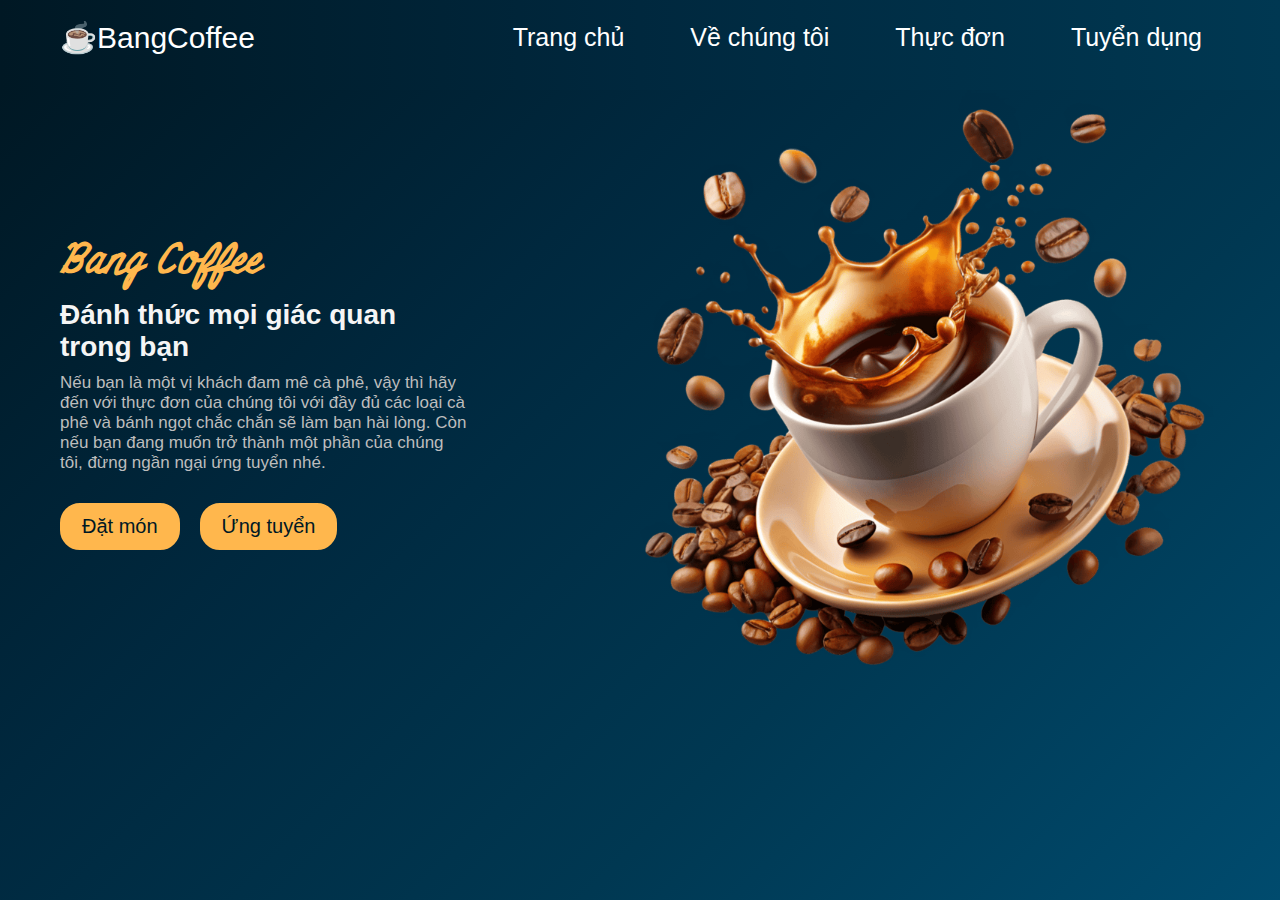
<file: index.html>
<!DOCTYPE html>
<html lang="en">
  <head>
    <meta charset="UTF-8" />
    <meta name="viewport" content="width=device-width, initial-scale=1.0" />
    <title>BangCoffee</title>
    <link rel="stylesheet" href="./assets/css/style.css" />
    <script>
      window.location.href = "./pages/homePage.html";
    </script>
  </head>
  <body>
    <script src="./assets/js/index.js"></script>
  </body>
</html>
</file>
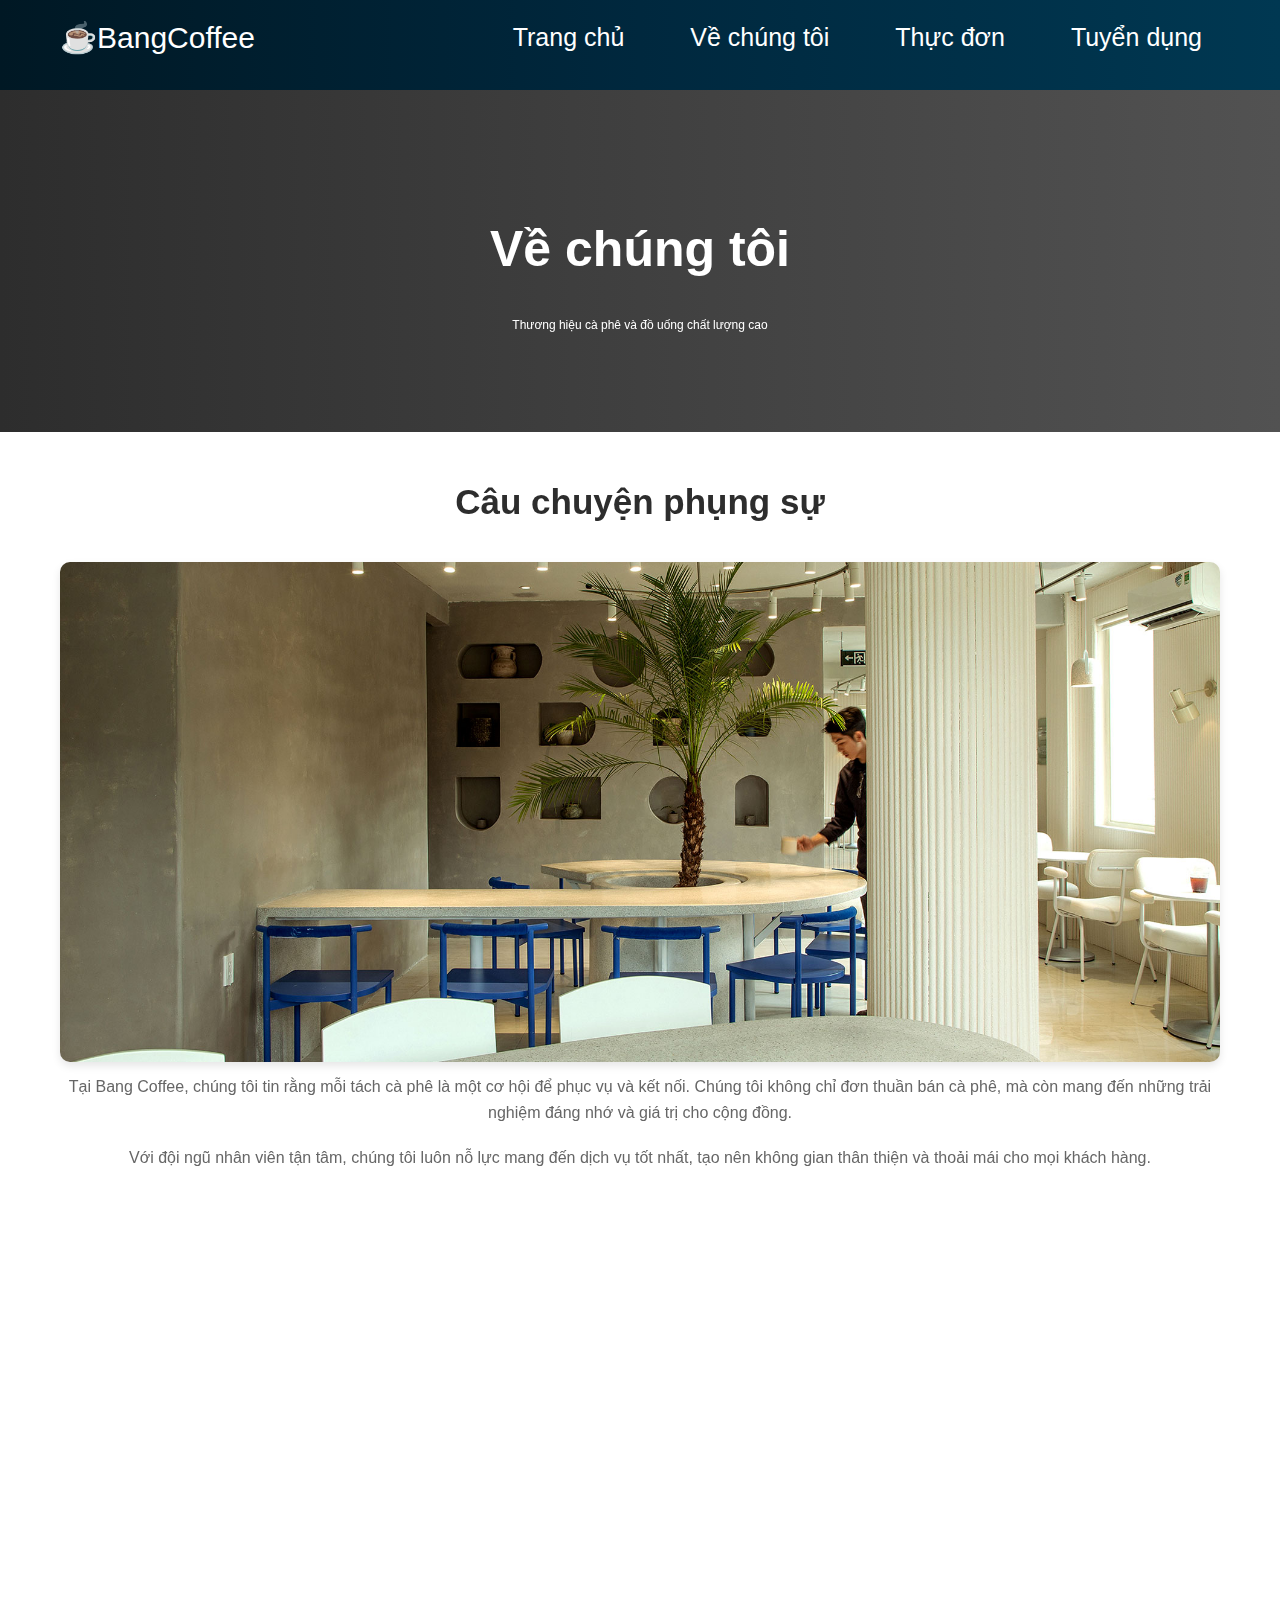
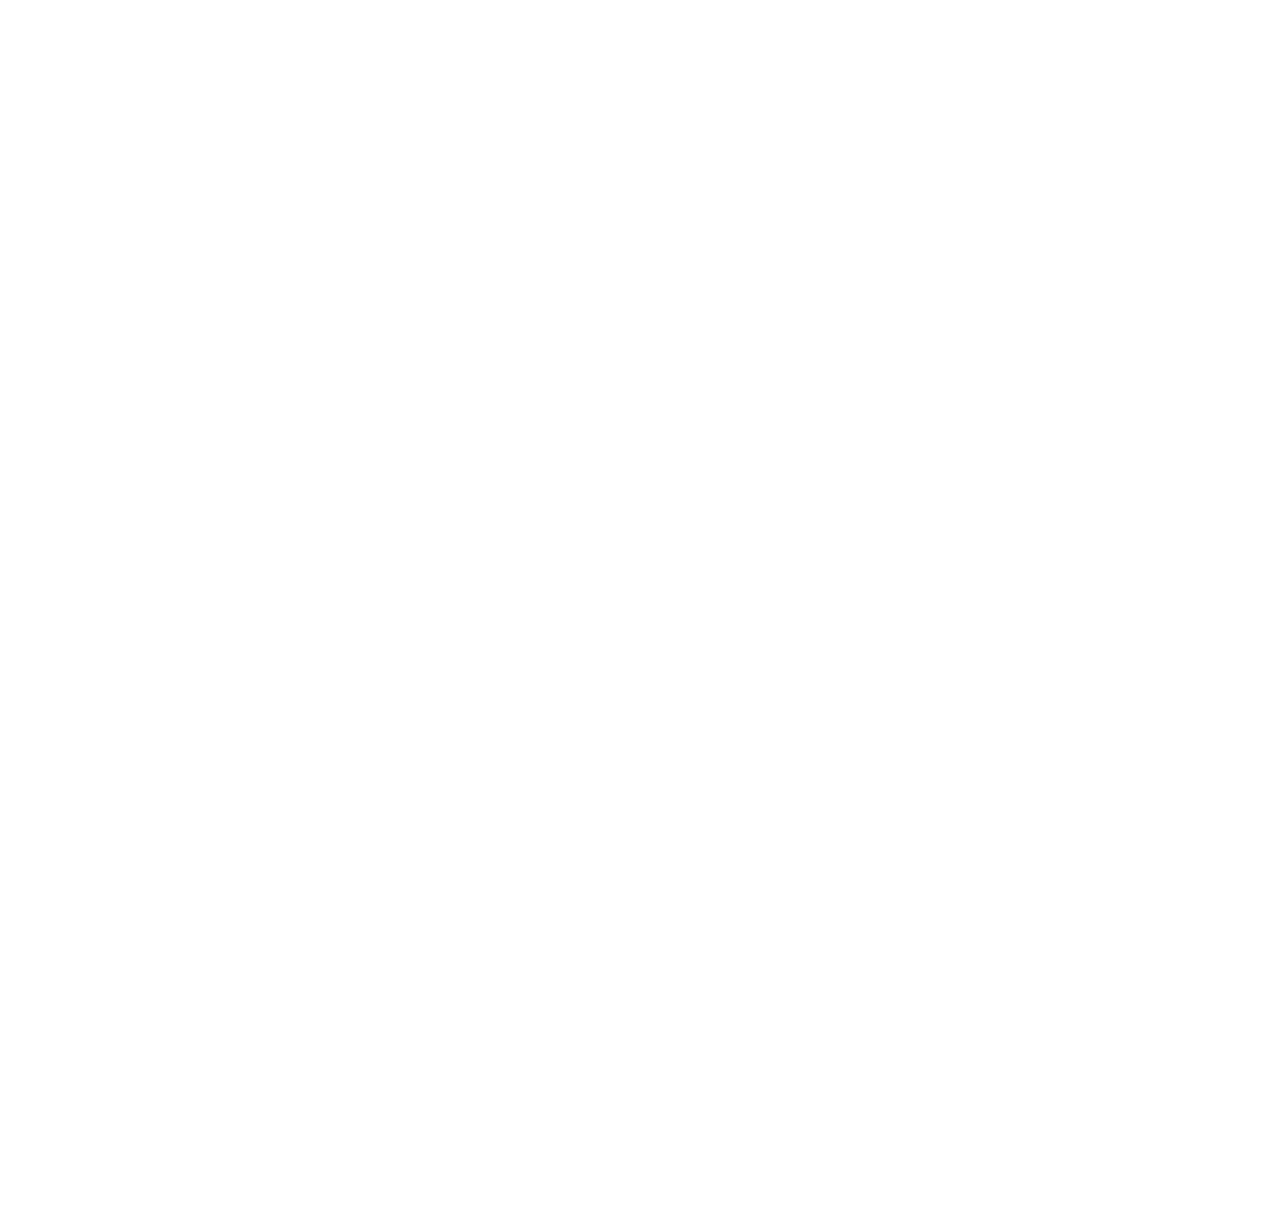
<file: pages/aboutUs.html>
<!DOCTYPE html>
<html lang="en">
  <head>
    <meta charset="UTF-8" />
    <meta name="viewport" content="width=device-width, initial-scale=1.0" />
    <title>Về chúng tôi - Bang Coffee</title>
    <link rel="stylesheet" href="../assets/css/aboutUs.css" />
    <link rel="stylesheet" href="../assets/css/style.css" />
    <link rel="stylesheet" href="https://unpkg.com/aos@next/dist/aos.css" />
    <link
      rel="icon"
      href="data:image/svg+xml,<svg xmlns=%22http://www.w3.org/2000/svg%22 viewBox=%220 0 100 100%22><text y=%22.9em%22 font-size=%2290%22>☕</text></svg>"
    />
  </head>
  <body>
    <div class="aboutus-banner">
      <h1 class="aboutus-heading" data-aos="fade-down">Về chúng tôi</h1>
      <p class="aboutus-subtitle" data-aos="fade-up">
        Thương hiệu cà phê và đồ uống chất lượng cao
      </p>
    </div>

    <div class="aboutus-container">
      <section class="story-section" data-aos="fade-up">
        <h2 class="story-title">Câu chuyện phụng sự</h2>
        <div class="story-content">
          <img
            src="../assets/img/cau-chuyen-phung-su-1.jpg"
            alt="Phụng sự"
            class="story-image"
          />
          <div class="story-text">
            <p>
              Tại Bang Coffee, chúng tôi tin rằng mỗi tách cà phê là một cơ hội
              để phục vụ và kết nối. Chúng tôi không chỉ đơn thuần bán cà phê,
              mà còn mang đến những trải nghiệm đáng nhớ và giá trị cho cộng
              đồng.
            </p>
            <p>
              Với đội ngũ nhân viên tận tâm, chúng tôi luôn nỗ lực mang đến dịch
              vụ tốt nhất, tạo nên không gian thân thiện và thoải mái cho mọi
              khách hàng.
            </p>
          </div>
        </div>
      </section>

      <section class="story-section" data-aos="fade-up">
        <h2 class="story-title">Câu chuyện cà phê</h2>
        <div class="story-content">
          <img
            src="../assets/img/cafe.jpg"
            alt="Câu chuyện cà phê"
            class="story-image"
          />
          <div class="story-text">
            <p>
              Mỗi hạt cà phê tại Bang Coffee đều được chọn lọc kỹ lưỡng từ những
              vùng nguyên liệu nổi tiếng. Chúng tôi tự hào về quy trình rang xay
              thủ công, giữ trọn hương vị đặc trưng của từng loại hạt.
            </p>
            <p>
              Với kinh nghiệm và đam mê, đội ngũ barista của chúng tôi luôn tạo
              ra những tách cà phê hoàn hảo, mang đến trải nghiệm thưởng thức
              tuyệt vời nhất.
            </p>
          </div>
        </div>
      </section>

      <section class="story-section" data-aos="fade-up">
        <h2 class="story-title">Câu chuyện địa phương hóa</h2>
        <div class="story-content">
          <img
            src="../assets/img/diaphuong.jpg"
            alt="Địa phương hóa"
            class="story-image"
          />
          <div class="story-text">
            <p>
              Bang Coffee tự hào là thương hiệu cà phê Việt Nam, mang đậm bản
              sắc và văn hóa địa phương. Chúng tôi không ngừng sáng tạo để kết
              hợp giữa truyền thống và hiện đại.
            </p>
            <p>
              Bằng cách hợp tác với các nhà cung cấp địa phương và tạo việc làm
              cho cộng đồng, chúng tôi góp phần vào sự phát triển bền vững của
              ngành cà phê Việt Nam.
            </p>
          </div>
        </div>
      </section>
    </div>

    <script src="https://unpkg.com/aos@next/dist/aos.js"></script>
    <script>
      AOS.init({
        duration: 800,
        offset: 100,
        once: true,
      });
    </script>
    <script type="module" src="../assets/js/aboutUs.js"></script>
  </body>
</html>
</file>
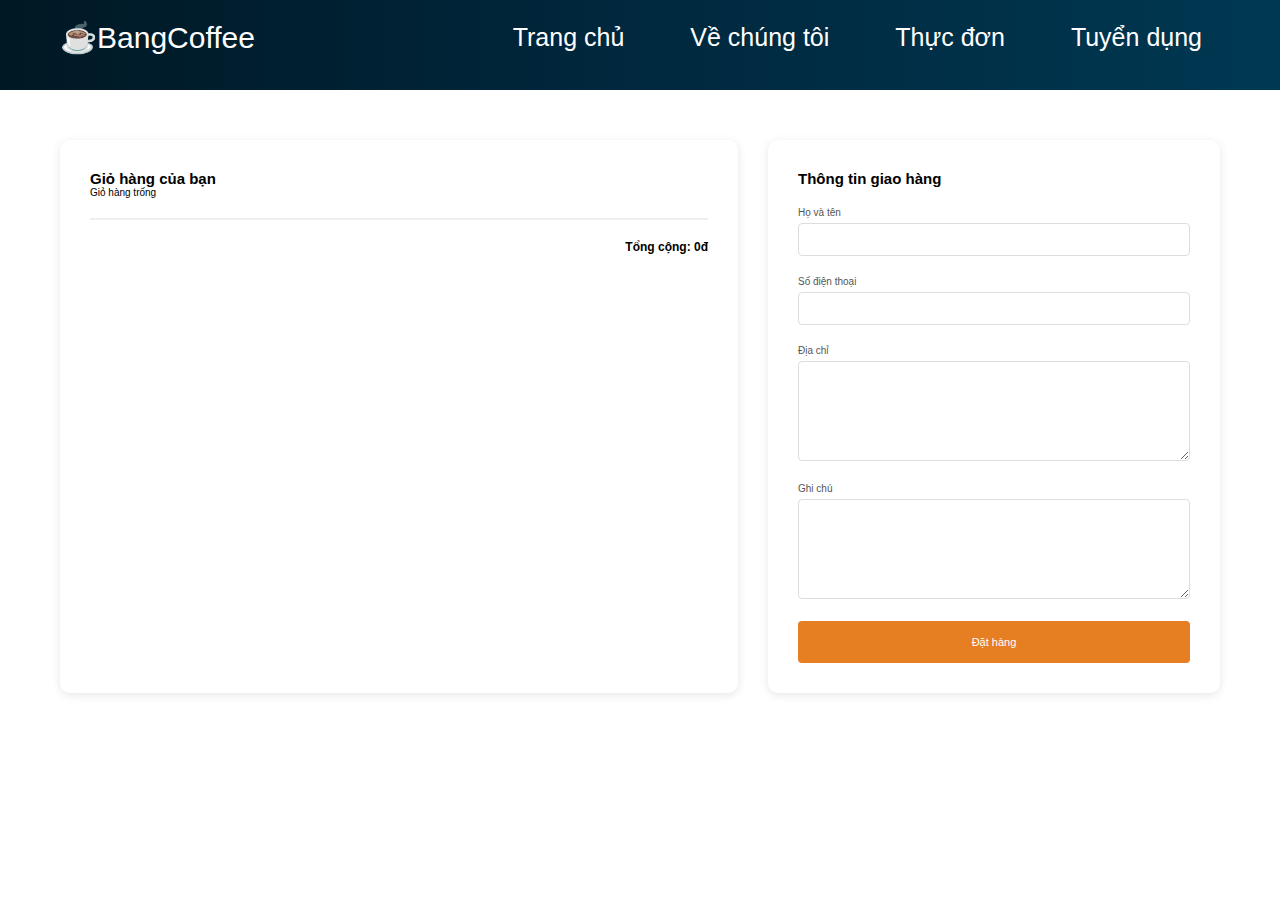
<file: pages/cart.html>
<!DOCTYPE html>
<html lang="vi">
  <head>
    <meta charset="UTF-8" />
    <meta name="viewport" content="width=device-width, initial-scale=1.0" />
    <title>Giỏ hàng - Bang Coffee</title>
    <link rel="stylesheet" href="../assets/css/style.css" />
    <link rel="stylesheet" href="../assets/css/cart.css" />
    <link
      rel="stylesheet"
      href="https://cdnjs.cloudflare.com/ajax/libs/font-awesome/5.15.4/css/all.min.css"
    />
    <link
      rel="icon"
      href="data:image/svg+xml,<svg xmlns=%22http://www.w3.org/2000/svg%22 viewBox=%220 0 100 100%22><text y=%22.9em%22 font-size=%2290%22>☕</text></svg>"
    />
  </head>
  <body>
    <div class="cart-container">
      <div class="cart-items">
        <h2>Giỏ hàng của bạn</h2>
        <div id="cartList"></div>
        <div class="cart-total">
          <span>Tổng cộng:</span>
          <span id="totalPrice">0đ</span>
        </div>
      </div>

      <div class="shipping-form">
        <h2>Thông tin giao hàng</h2>
        <form id="shippingForm">
          <div class="form-group">
            <label for="name">Họ và tên</label>
            <input type="text" id="name" required />
          </div>
          <div class="form-group">
            <label for="phone">Số điện thoại</label>
            <input type="tel" id="phone" required />
          </div>
          <div class="form-group">
            <label for="address">Địa chỉ</label>
            <textarea id="address" required></textarea>
          </div>
          <div class="form-group">
            <label for="note">Ghi chú</label>
            <textarea id="note"></textarea>
          </div>
          <button type="submit" class="checkout-btn">Đặt hàng</button>
        </form>
      </div>
    </div>
    <script type="module" src="../assets/js/cart.js"></script>
  </body>
</html>
</file>
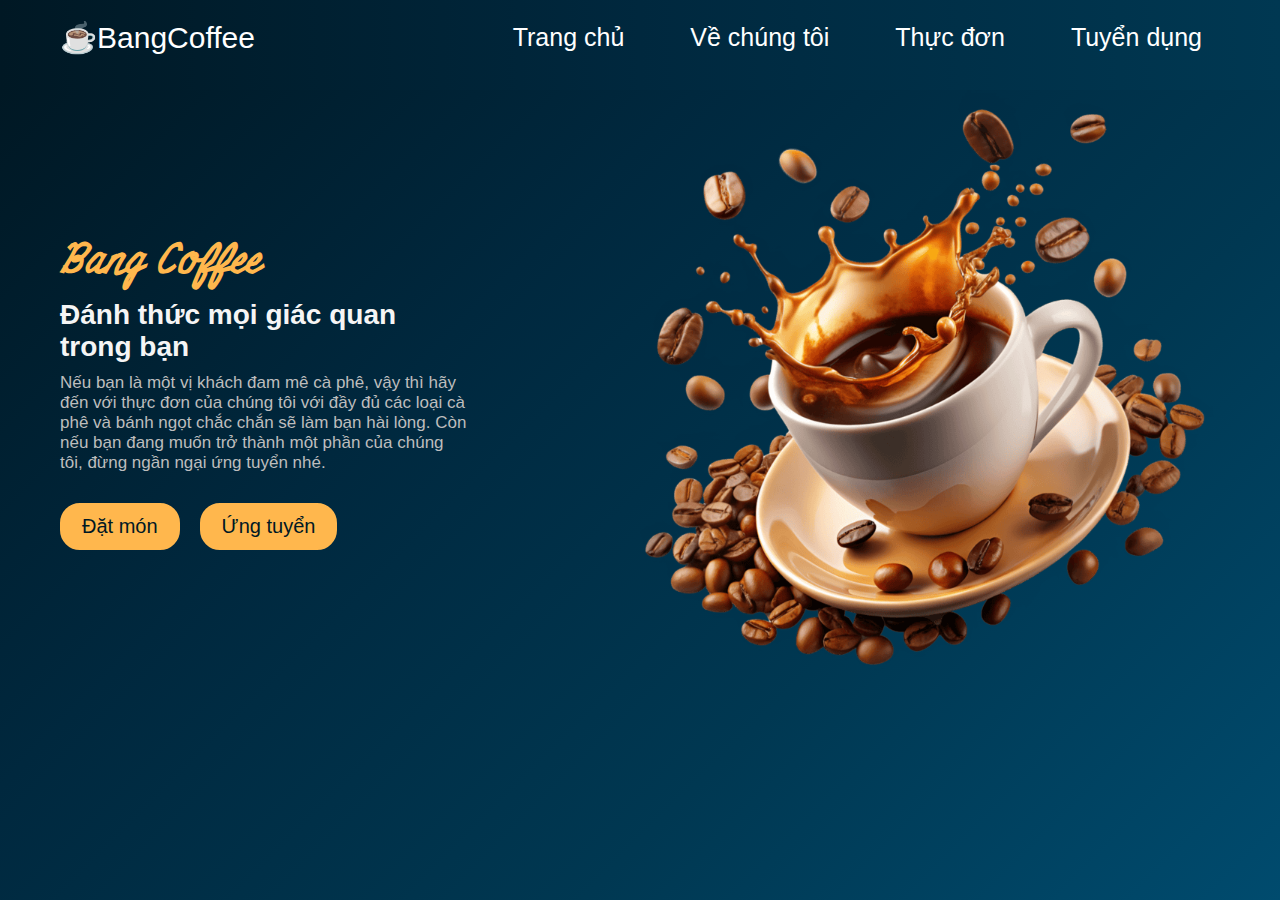
<file: pages/homePage.html>
<!DOCTYPE html>
<html lang="en">
  <head>
    <meta charset="UTF-8" />
    <meta name="viewport" content="width=device-width, initial-scale=1.0" />
    <title>Trang chủ - Bang Coffee</title>
    <link
      rel="icon"
      href="data:image/svg+xml,<svg xmlns=%22http://www.w3.org/2000/svg%22 viewBox=%220 0 100 100%22><text y=%22.9em%22 font-size=%2290%22>☕</text></svg>"
    />
    <link rel="stylesheet" href="../assets/css/style.css" />
  </head>

  <body>
    <main>
      <section class="hero">
        <div class="hero-content">
          <div class="hero-details">
            <h2 class="title">Bang Coffee</h2>
            <h3 class="subtitle">Đánh thức mọi giác quan trong bạn</h3>
            <p class="description">
              Nếu bạn là một vị khách đam mê cà phê, vậy thì hãy đến với thực
              đơn của chúng tôi với đầy đủ các loại cà phê và bánh ngọt chắc
              chắn sẽ làm bạn hài lòng. Còn nếu bạn đang muốn trở thành một phần
              của chúng tôi, đừng ngần ngại ứng tuyển nhé.
            </p>

            <div class="buttons">
              <button class="order">
                <a href="./menu.html">Đặt món</a>
              </button>
              <button class="recruitment">
                <a href="./recruitment.html">Ứng tuyển</a>
              </button>
            </div>
          </div>

          <div class="hero-image">
            <img src="../assets/img/coffee-hero-section.png" alt="heroImage" />
          </div>
        </div>
      </section>
    </main>
    <script type="module" src="../assets/js/homePage.js"></script>
  </body>
</html>
</file>
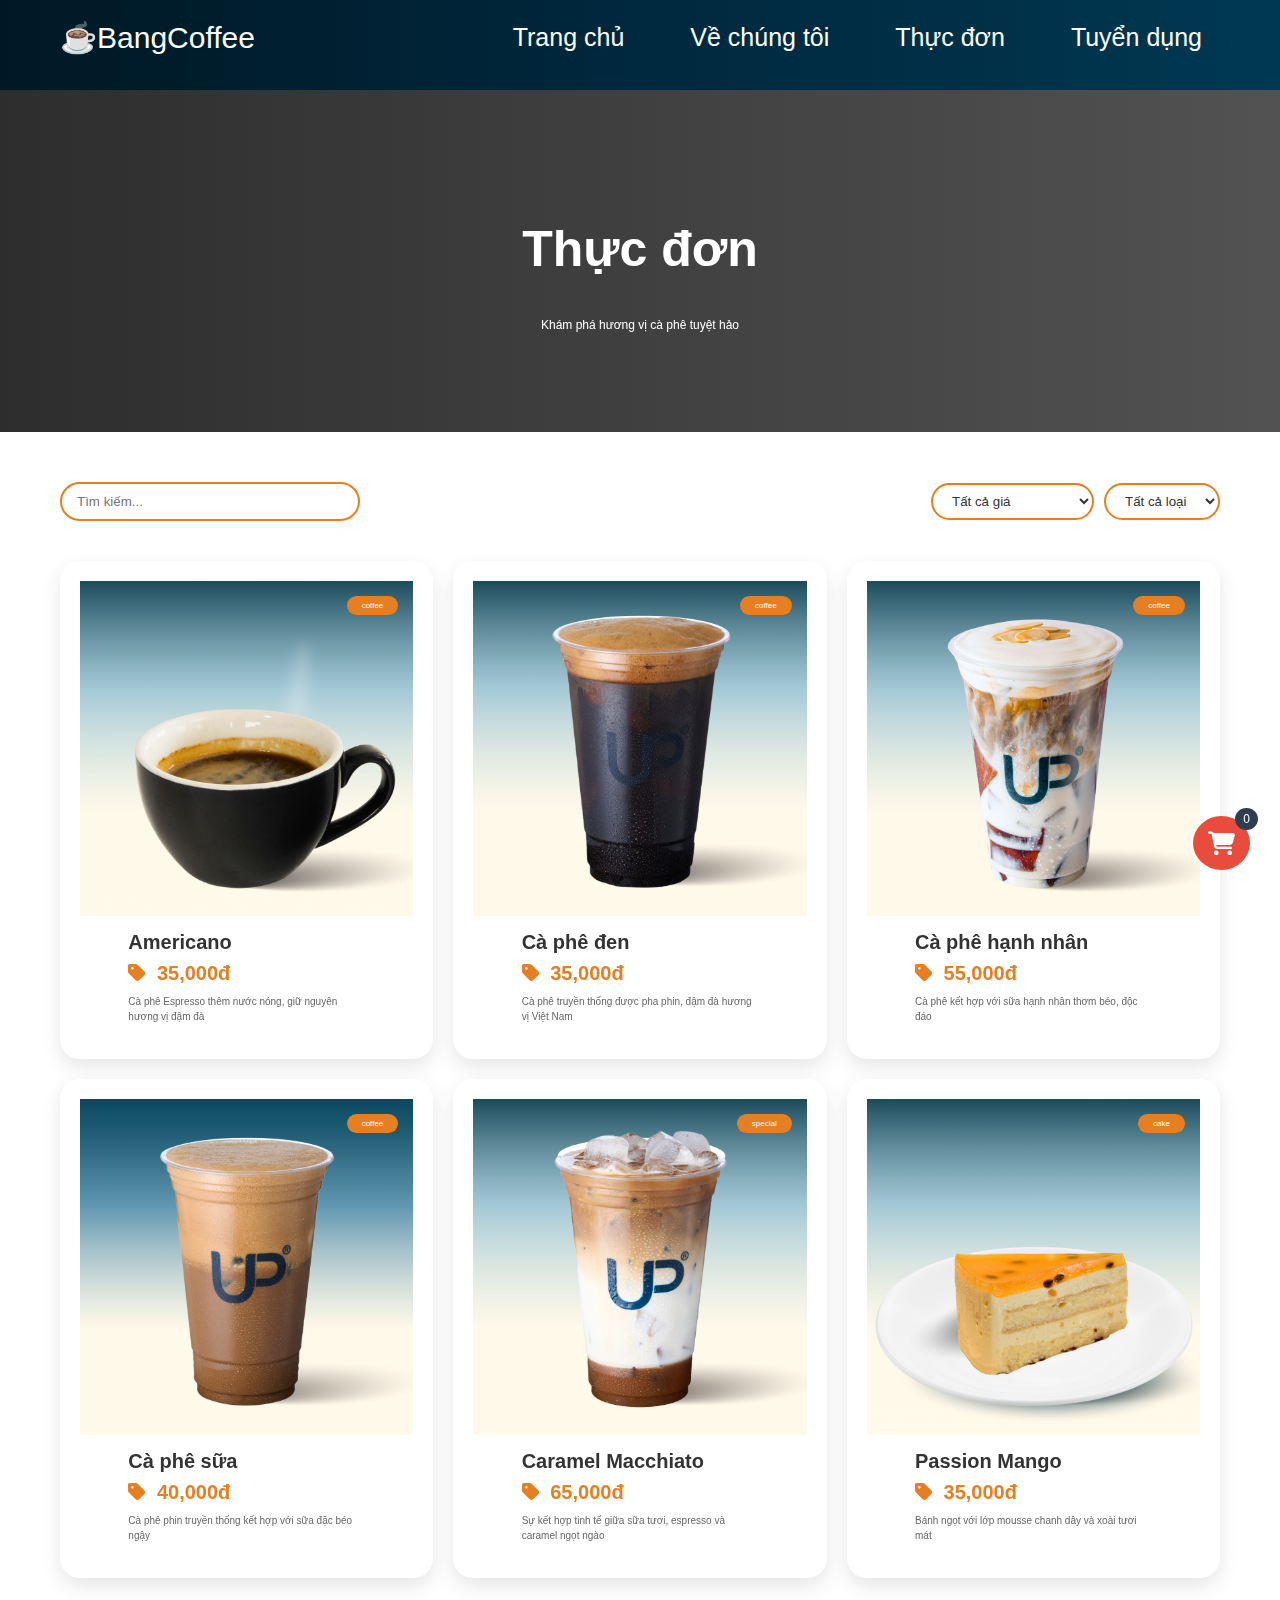
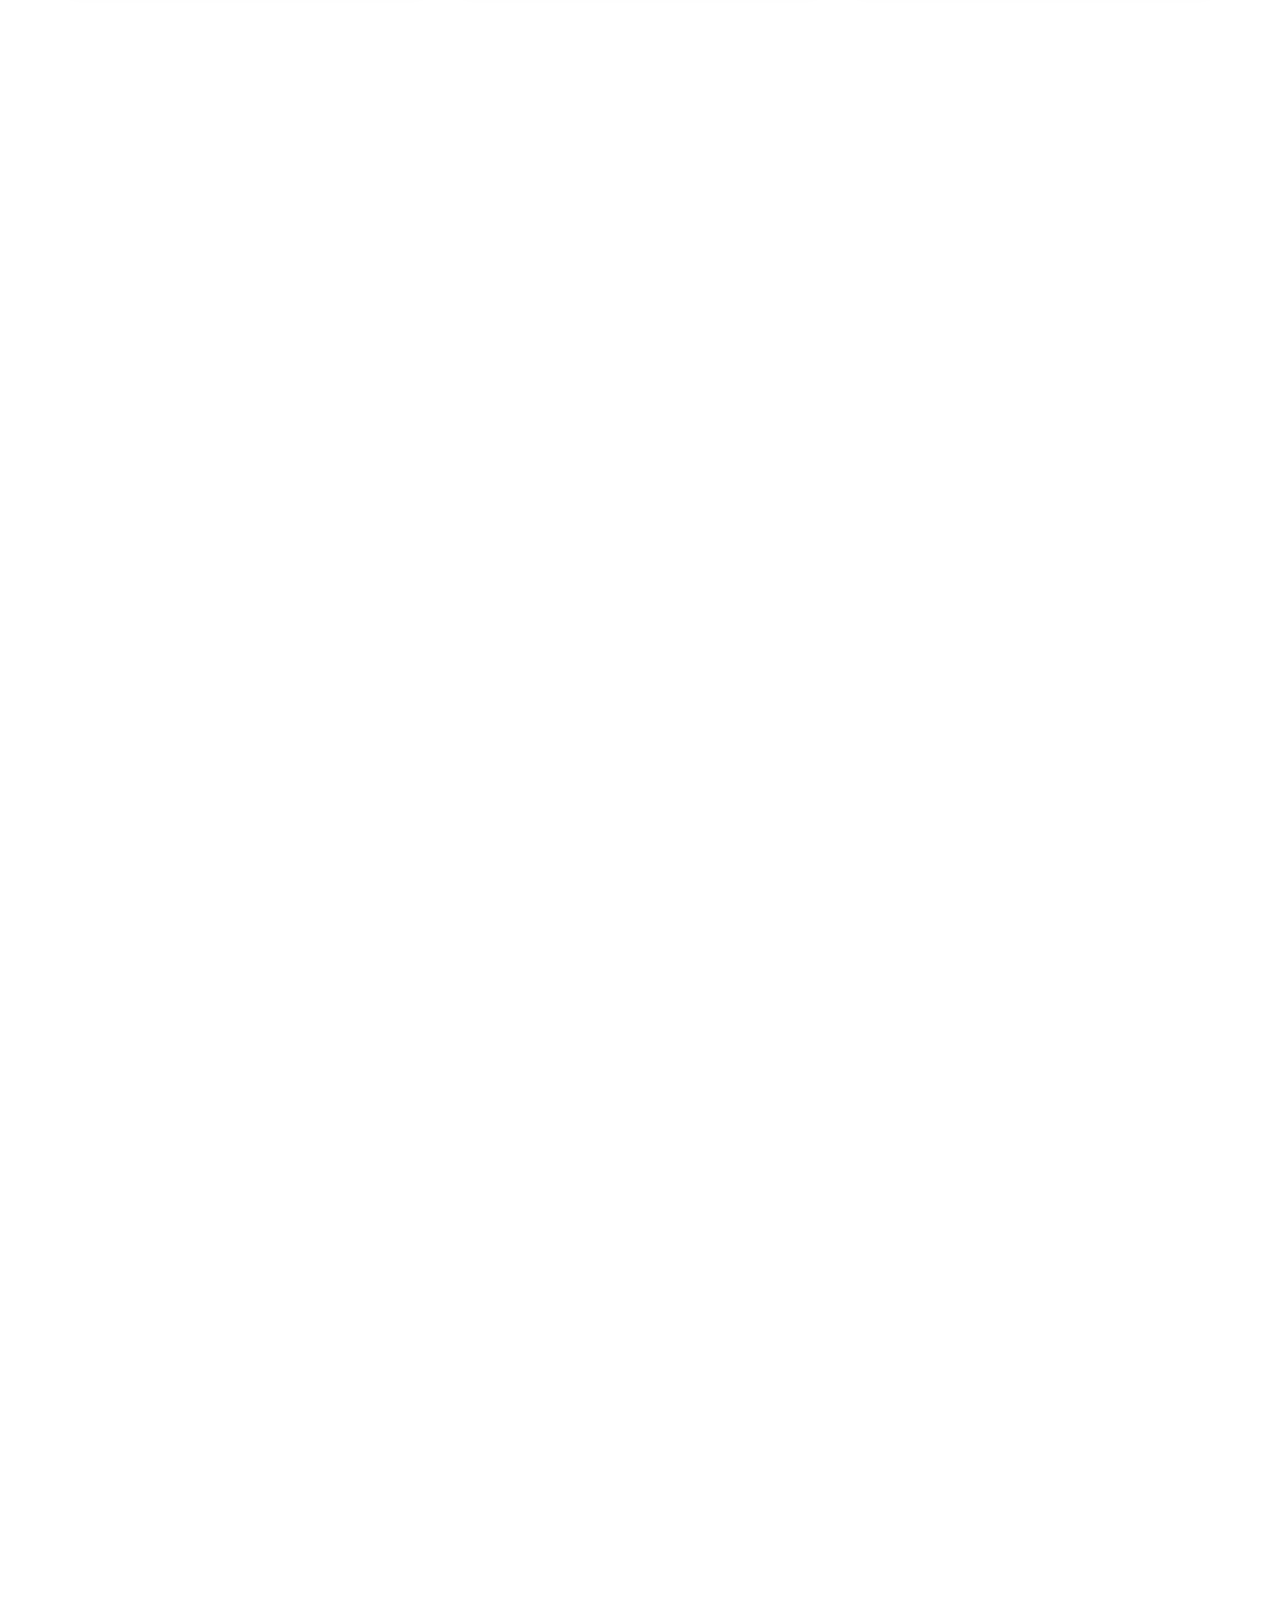
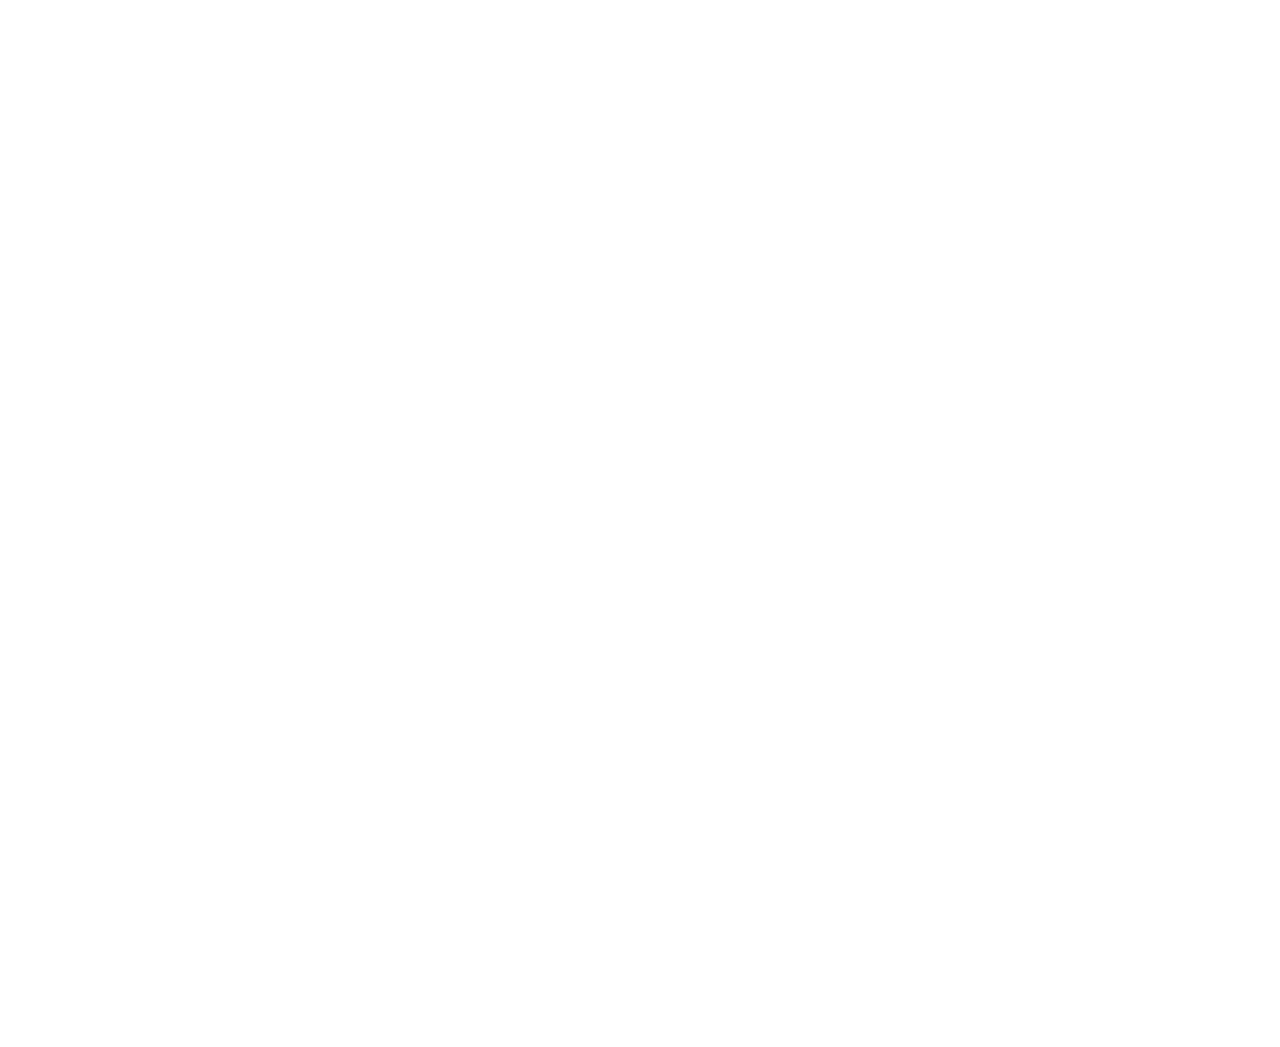
<file: pages/menu.html>
<!DOCTYPE html>
<html lang="en">
  <head>
    <meta charset="UTF-8" />
    <meta name="viewport" content="width=device-width, initial-scale=1.0" />
    <title>Thực đơn - Bang Coffee</title>
    <link rel="stylesheet" href="../assets/css/style.css" />
    <link rel="stylesheet" href="../assets/css/menu.css" />
    <link
      rel="stylesheet"
      href="https://cdnjs.cloudflare.com/ajax/libs/font-awesome/6.4.2/css/all.min.css"
    />
    <link rel="stylesheet" href="https://unpkg.com/aos@next/dist/aos.css" />
    <link
      rel="icon"
      href="data:image/svg+xml,<svg xmlns=%22http://www.w3.org/2000/svg%22 viewBox=%220 0 100 100%22><text y=%22.9em%22 font-size=%2290%22>☕</text></svg>"
    />
  </head>

  <body>
    <div class="menu-banner">
      <h1 class="menu-heading" data-aos="fade-down">Thực đơn</h1>
      <p class="menu-subtitle" data-aos="fade-up">
        Khám phá hương vị cà phê tuyệt hảo
      </p>
    </div>

    <div class="menu-controls">
      <div class="search-box">
        <input type="text" id="searchInput" placeholder="Tìm kiếm..." />
      </div>
      <div class="filter-box">
        <select id="priceFilter">
          <option value="all">Tất cả giá</option>
          <option value="1">Dưới 40.000đ</option>
          <option value="2">40.000đ - 60.000đ</option>
          <option value="3">Trên 60.000đ</option>
        </select>
        <select id="categoryFilter">
          <option value="all">Tất cả loại</option>
          <option value="coffee">Cà phê</option>
          <option value="tea">Trà</option>
          <option value="cake">Bánh</option>
          <option value="special">Đặc biệt</option>
        </select>
      </div>
    </div>

    <div class="menu-items" id="menuContainer"></div>
    <div class="no-results" data-aos="fade-up">
      <p>Không tìm thấy sản phẩm phù hợp với yêu cầu của bạn</p>
    </div>

    <script type="module" src="../assets/js/menu.js"></script>
    <script src="https://unpkg.com/aos@next/dist/aos.js"></script>
    <script>
      AOS.init({
        duration: 800,
        offset: 100,
      });
    </script>

    <a class="cart-icon-fixed" href="./cart.html">
      <i class="fas fa-shopping-cart"></i>
      <span class="cart-counter">0</span>
    </a>
  </body>
</html>
</file>
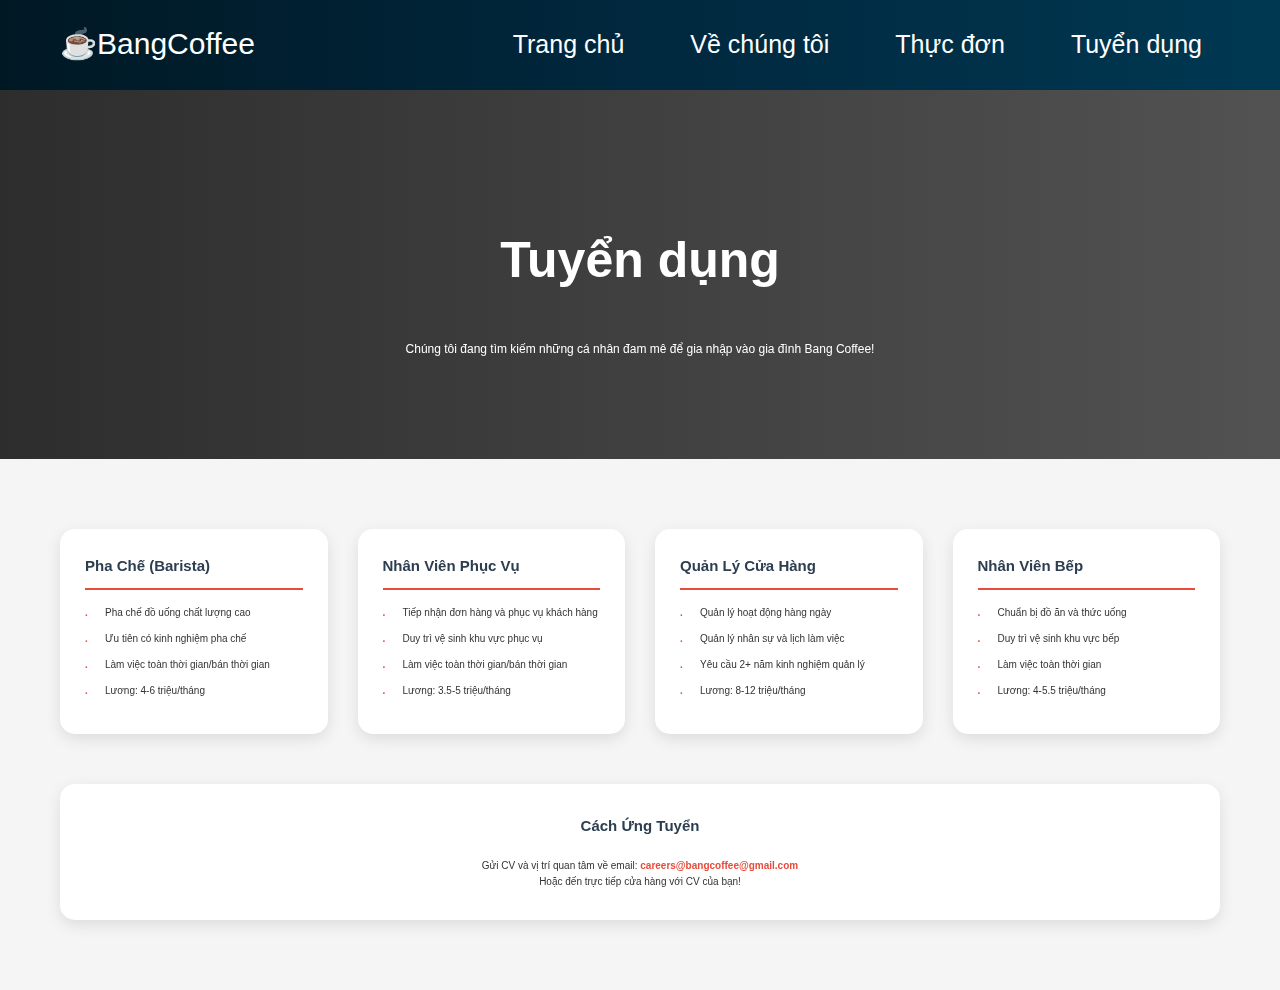
<file: pages/recruitment.html>
<!DOCTYPE html>
<html lang="vi">
  <head>
    <meta charset="UTF-8" />
    <meta name="viewport" content="width=device-width, initial-scale=1.0" />
    <title>Tuyển Dụng - Bang Coffee</title>
    <link rel="stylesheet" href="../assets/css/recruitment.css" />
    <link rel="stylesheet" href="../assets/css/style.css" />
    <link
      rel="icon"
      href="data:image/svg+xml,<svg xmlns=%22http://www.w3.org/2000/svg%22 viewBox=%220 0 100 100%22><text y=%22.9em%22 font-size=%2290%22>☕</text></svg>"
    />
    <link
    rel="stylesheet"
    href="https://cdnjs.cloudflare.com/ajax/libs/font-awesome/6.4.2/css/all.min.css"
  />
  <link rel="stylesheet" href="https://unpkg.com/aos@next/dist/aos.css" />
  </head>
  <body>
    <div class="recruitment-banner">
      <h1 class="recruitment-heading" data-aos="fade-down">Tuyển dụng</h1>
      <p class="recruitment-subtitle" data-aos="fade-up">
        Chúng tôi đang tìm kiếm những cá nhân đam mê để gia nhập vào gia đình
        Bang Coffee!
      </p>
    </div>
    <div class="recruitment-container" data-aos="fade-up">
      <div class="job-positions">
        <div class="job-card" data-aos="fade-up" >
          <h2>Pha Chế (Barista)</h2>
          <ul>
            <li>Pha chế đồ uống chất lượng cao</li>
            <li>Ưu tiên có kinh nghiệm pha chế</li>
            <li>Làm việc toàn thời gian/bán thời gian</li>
            <li>Lương: 4-6 triệu/tháng</li>
          </ul>
        </div>

        <div class="job-card" data-aos="fade-up">
          <h2>Nhân Viên Phục Vụ</h2>
          <ul>
            <li>Tiếp nhận đơn hàng và phục vụ khách hàng</li>
            <li>Duy trì vệ sinh khu vực phục vụ</li>
            <li>Làm việc toàn thời gian/bán thời gian</li>
            <li>Lương: 3.5-5 triệu/tháng</li>
          </ul>
        </div>

        <div class="job-card" data-aos="fade-up" >
          <h2>Quản Lý Cửa Hàng</h2>
          <ul>
            <li>Quản lý hoạt động hàng ngày</li>
            <li>Quản lý nhân sự và lịch làm việc</li>
            <li>Yêu cầu 2+ năm kinh nghiệm quản lý</li>
            <li>Lương: 8-12 triệu/tháng</li>
          </ul>
        </div>

        <div class="job-card" data-aos="fade-up">
          <h2>Nhân Viên Bếp</h2>
          <ul>
            <li>Chuẩn bị đồ ăn và thức uống</li>
            <li>Duy trì vệ sinh khu vực bếp</li>
            <li>Làm việc toàn thời gian</li>
            <li>Lương: 4-5.5 triệu/tháng</li>
          </ul>
        </div>
      </div>

      <div class="apply-section">
        <h2>Cách Ứng Tuyển</h2>
        <p>
          Gửi CV và vị trí quan tâm về email:
          <a href="mailto:careers@bangcoffee.com">careers@bangcoffee@gmail.com</a>
        </p>
        <p>Hoặc đến trực tiếp cửa hàng với CV của bạn!</p>

        </div>
      </div>
    </div>

    <!-- Add AOS script before your other scripts -->
    <script src="https://unpkg.com/aos@next/dist/aos.js"></script>
    <script>
      AOS.init({
        duration: 1000,
        once: true,
        offset: 100,
      });
    </script>
    <script type="module" src="../assets/js/recruitment.js"></script>
  </body>
</html>
</file>
<file: assets/css/style.css>
@import url("https://fonts.googleapis.com/css2?family=Miniver&family=Poppins:ital,wght@0,100;0,200;0,300;0,400;0,500;0,600;0,700;0,800;0,900;1,100;1,200;1,300;1,400;1,500;1,600;1,700;1,800;1,900&display=swap");

* {
  margin: 0;
  padding: 0;
  box-sizing: border-box;
  font-family: "Segoe UI", Tahoma, Geneva, Verdana, sans-serif;
}

html {
  font-size: 62.5%;
}

a {
  text-decoration: none;
}

/* HEADER */
header {
  background: linear-gradient(to right, #001824, #00283e, #003852);
  min-height: 10vh;
  position: relative;
  z-index: 1000;
}

header .navbar {
  display: flex;
  justify-content: space-between;
  align-items: center;
  padding: 2rem 6rem 2rem 6rem;
  animation: slideInTopToBottom 2s forwards;
}

.menu-icon {
  display: none;
}

.navbar .nav-logo .logo-text {
  color: white;
  font-size: 3rem;
}

.navbar .nav-menu {
  display: flex;
  gap: 3rem;
  align-items: center;
  justify-content: center;
}

.navbar .nav-menu .nav-link {
  font-size: 2.5rem;
  padding: 1rem 1.8rem;
  color: white;
  border-radius: 30px;
  transition: 0.3s ease;
}

.navbar .nav-menu .nav-link:hover {
  background-color: #ffb74d;
  color: #00283e;
}

/* HERO */
.hero {
  min-height: 90vh;
  background: linear-gradient(135deg, #001824, #00283e, #003852, #004b6e);
  padding: 0 6rem 0 6rem;
}

.hero .hero-content {
  display: flex;
  align-items: center;
  justify-content: space-between;
  gap: 5rem;
}

.hero .hero-content .hero-details {
  animation: slideInLeftToRight 2s forwards;
  color: #e5e5e5;
}

.hero .hero-content .hero-details h2 {
  font-family: "Miniver", sans-serif;
  font-size: 4rem;
  color: #ffb74d;
  font-weight: 900;
  font-style: italic;
}

.hero .hero-content .hero-details h3 {
  margin-top: 0.8rem;
  font-size: 2.8rem;
  width: 70%;
  font-weight: bold;
  color: #f5f5f5;
}

.hero .hero-content .hero-details p {
  margin-top: 1rem;
  font-size: 1.7rem;
  width: 80%;
  color: #bdbdbd;
}

.buttons {
  margin-top: 3rem;
  display: flex;
  gap: 2rem;
}

.buttons a {
  color: #001824;
  text-decoration: none;
  display: inline-block;
  font-size: 2rem;
  padding: 1rem 2rem;
  transition: 0.3s ease;
  display: inline-block;
}

.buttons .order {
  color: #001824;
  background-color: #ffb74d;
  border: 2px solid #ffb74d;
  cursor: pointer;
  transition: 0.3s ease;
  border-radius: 2rem;
}

.buttons .recruitment {
  color: #001824;
  background-color: #ffb74d;
  border: 2px solid #ffb74d;
  cursor: pointer;
  transition: 0.3s ease;
  border-radius: 2rem;
}

.buttons .order:hover {
  background-color: #f5f5f5;
  color: #00283e;
  border: 2px solid #f5f5f5;
  scale: 1.1;
}

.buttons .recruitment:hover {
  background-color: #f5f5f5;
  color: #00283e;
  border: 2px solid #f5f5f5;
  scale: 1.1;
}

.hero-image {
  position: relative;
  z-index: 1;
}

.hero-image img {
  height: 60rem;
  width: 60rem;
  animation: slideInRightToLeft 2s forwards;
}

@keyframes slideInRightToLeft {
  0% {
    transform: translateX(10%);
    opacity: 0;
  }
  100% {
    transform: translateX(0);
    opacity: 1;
  }
}

@keyframes slideInLeftToRight {
  0% {
    transform: translateX(-10%);
    opacity: 0;
  }
  100% {
    transform: translateX(0);
    opacity: 1;
  }
}

@keyframes slideInTopToBottom {
  0% {
    transform: translateY(-20%);
    opacity: 0;
  }
  100% {
    transform: translateY(0);
    opacity: 1;
  }
}

@media (min-width: 769px) and (max-width: 1024px) {
  html {
    font-size: 45%;
  }
}

@media (max-width: 768px) {
  .hero-content {
    flex-direction: column-reverse;
    text-align: center;
    justify-content: center;
  }

  .menu-container {
    position: relative;
  }

  .menu-icon {
    display: block;
    width: 4rem;
    cursor: pointer;
  }

  .nav-menu.active {
    position: fixed;
    right: 0;
    flex-direction: column;
    background: linear-gradient(to right, #001824, #00283e, #003852);
    text-align: center;
    padding: 2rem 0;
    width: 30rem;
    top: 8rem;
    .nav-item {
      display: block;
    }
  }

  .nav-item {
    margin: 1.6rem 0;
    display: none;
  }

  .hero-image {
    margin-bottom: 3rem;
  }

  .buttons {
    justify-content: center;
    align-items: center;
  }

  .hero-details {
    display: flex;
    flex-direction: column;
    justify-content: center;
    align-items: center;
  }
}

@media (max-width: 480px) {
  .hero {
    padding: 30px 15px;
  }

  .title {
    font-size: 2rem;
  }

  .subtitle {
    font-size: 1.2rem;
  }

  .description {
    font-size: 1rem;
  }

  .buttons {
    flex-direction: column;
  }

  .buttons button {
    width: 100%;
  }

  .hero-image img {
    height: 30rem;
    width: 30rem;
  }
}
</file>
<file: assets/css/aboutUs.css>
* {
  margin: 0;
  padding: 0;
  box-sizing: border-box;
  font-family: "Segoe UI", Tahoma, Geneva, Verdana, sans-serif;
}

html {
  font-size: 62.5%;
}

.aboutus-banner {
  background: linear-gradient(to right, #2d2d2d, #404040, #525252);
  padding: 100px 20px;
  text-align: center;
  color: white;
  margin-bottom: 50px;
}

.aboutus-heading {
  font-size: 3rem;
  margin-bottom: 1rem;
  padding: 3rem;
  font-size: 5rem;
  display: flex;
  justify-content: center;
}

.aboutus-subtitle {
  font-size: 1.2rem;
  opacity: 0.9;
}

.aboutus-container {
  max-width: 1200px;
  margin: 0 auto;
  padding: 0 20px;
}

.story-section {
  margin-bottom: 80px;
  text-align: center;
}

.story-title {
  font-size: 3.5rem;
  color: #2d2d2d;
  margin-bottom: 40px;
}

.story-image {
  margin-bottom: 1rem;
  width: 100%;
  height: 50rem;
  object-fit: cover;
  border-radius: 10px;
  box-shadow: 0 4px 8px rgba(0, 0, 0, 0.1);
}

.story-text p {
  font-size: 1.6rem;
  line-height: 1.6;
  color: #666;
  margin-bottom: 20px;
}

@media (max-width: 768px) {
  .story-content {
    flex-direction: column;
  }

  .story-image {
    width: 100%;
    height: 25rem;
  }

  .story-title {
    font-size: 2.8rem;
  }
}

@media (max-width: 480px) {
  .aboutus-heading {
    font-size: 3rem;
  }

  .story-title {
    font-size: 2.4rem;
  }

  .story-text p {
    font-size: 1.4rem;
  }
}
</file>
<file: assets/css/cart.css>
.cart-container {
  max-width: 1200px;
  margin: 50px auto;
  display: grid;
  grid-template-columns: 1.5fr 1fr;
  gap: 30px;
  padding: 0 20px;
}

.cart-items,
.shipping-form {
  background: white;
  padding: 30px;
  border-radius: 10px;
  box-shadow: 0 2px 10px rgba(0, 0, 0, 0.1);
}

.cart-item {
  display: grid;
  grid-template-columns: 50px 100px 1fr 100px 100px 50px;
  align-items: center;
  gap: 20px;
  padding: 15px 0;
  border-bottom: 1px solid #eee;
}

.cart-item img {
  width: 80px;
  height: 80px;
  object-fit: cover;
  border-radius: 8px;
}

.cart-item .quantity-control {
  display: flex;
  align-items: center;
  gap: 10px;
}

.cart-item .quantity-control button {
  width: 25px;
  height: 25px;
  border: none;
  background: #e67e22;
  color: white;
  border-radius: 4px;
  cursor: pointer;
}

.cart-total {
  margin-top: 20px;
  padding-top: 20px;
  border-top: 2px solid #eee;
  text-align: right;
  font-size: 1.2rem;
  font-weight: bold;
}

.shipping-form h2 {
  margin-bottom: 20px;
}

.form-group {
  margin-bottom: 20px;
}

.form-group label {
  display: block;
  margin-bottom: 5px;
  color: #555;
}

.form-group input,
.form-group textarea {
  width: 100%;
  padding: 10px;
  border: 1px solid #ddd;
  border-radius: 4px;
  font-size: 1rem;
}

.form-group textarea {
  height: 100px;
  resize: vertical;
}

.checkout-btn {
  width: 100%;
  padding: 15px;
  background: #e67e22;
  color: white;
  border: none;
  border-radius: 4px;
  font-size: 1.1rem;
  cursor: pointer;
  transition: background 0.3s;
}

.checkout-btn:hover {
  background: #d35400;
}

.remove-item {
  color: #e74c3c;
  cursor: pointer;
}

.toast {
  position: fixed;
  top: 20px;
  right: 20px;
  background: #4caf50;
  color: white;
  padding: 15px 25px;
  border-radius: 5px;
  box-shadow: 0 4px 8px rgba(0, 0, 0, 0.1);
  display: flex;
  align-items: center;
  gap: 10px;
  transform: translateX(120%);
  transition: transform 0.3s ease;
  z-index: 1000;
}

.toast.show {
  transform: translateX(0);
}

.toast i {
  font-size: 20px;
}

@media (max-width: 768px) {
  .cart-container {
    grid-template-columns: 1fr;
  }
}
</file>
<file: assets/css/menu.css>
* {
  margin: 0;
  padding: 0;
  box-sizing: border-box;
  font-family: "Segoe UI", Tahoma, Geneva, Verdana, sans-serif;
}

.menu-banner {
  background: linear-gradient(to right, #2d2d2d, #404040, #525252);
  padding: 100px 20px;
  text-align: center;
  color: white;
  margin-bottom: 50px;
}

.menu-heading {
  font-size: 3rem;
  margin-bottom: 1rem;
}

.menu-subtitle {
  font-size: 1.2rem;
  opacity: 0.9;
}

.menu-heading {
  padding: 3rem;
  font-size: 5rem;
  display: flex;
  justify-content: center;
}

.menu-name {
  font-size: 2rem;
}

.menu-price {
  font-size: 1.5rem;
}

.menu-img {
  width: 20rem;
  height: 20rem;
}

.menu-items {
  display: grid;
  grid-template-columns: repeat(3, 1fr);
  gap: 2rem;
  padding: 20px;
  max-width: 1200px;
  margin: 0 auto;
}

.menu-item {
  padding: 2rem;
  display: flex;
  flex-direction: column;
  justify-content: center;
  align-items: center;
  background: white;
  border-radius: 20px;
  overflow: hidden;
  box-shadow: 0 8px 20px rgba(0, 0, 0, 0.1);
  transition: all 0.3s ease;
  position: relative;
}

.menu-img-wrapper {
  position: relative;
  overflow: hidden;
  background: #f8f9fa;
}

.menu-img {
  width: 100%;
  height: 100%;
  object-fit: cover;
  transition: transform 0.5s ease;
}

.menu-overlay {
  position: absolute;
  top: 0;
  left: 0;
  width: 100%;
  height: 100%;
  background: rgba(0, 0, 0, 0.7);
  display: flex;
  flex-direction: column;
  align-items: center;
  justify-content: center;
  opacity: 0;
  transition: all 0.3s ease;
  gap: 10px;
}

.menu-overlay i {
  color: white;
  font-size: 2.5rem;
  margin-bottom: 10px;
}

.view-details {
  color: white;
  font-size: 0.9rem;
  padding: 8px 15px;
  border: 2px solid white;
  border-radius: 20px;
  transition: all 0.3s ease;
  cursor: pointer;
}

.view-details:hover {
  background: white;
  color: #e67e22;
}

.menu-category {
  position: absolute;
  top: 15px;
  right: 15px;
  background: #e67e22;
  color: white;
  padding: 5px 15px;
  border-radius: 15px;
  font-size: 0.8rem;
  text-transform: capitalize;
  z-index: 1;
}

.menu-content {
  padding: 1.5rem;
  width: 80%;
}

.menu-name {
  font-size: 2rem;
  margin: 0 0 0.8rem;
  color: #333;
  font-weight: 600;
}

.menu-price {
  color: #e67e22;
  font-weight: bold;
  font-size: 2rem;
  margin: 0;
}

.menu-price i {
  margin-right: 5px;
}

.menu-description {
  color: #666;
  font-size: 1rem;
  margin-top: 0.9rem;
  line-height: 1.5;
}

.menu-item:hover .menu-img {
  transform: scale(1.1);
}

.menu-item:hover .menu-overlay {
  opacity: 1;
}

@media (max-width: 768px) {
  .menu-heading {
    font-size: 2.5rem;
  }

  .menu-items {
    grid-template-columns: repeat(auto-fit, minmax(250px, 1fr));
    gap: 1.5rem;
    padding: 15px;
  }
}

@media (max-width: 480px) {
  .menu-heading {
    font-size: 2rem;
  }

  .menu-items {
    grid-template-columns: 1fr;
    padding: 10px;
  }

  .menu-content {
    padding: 1rem;
  }
}

.menu-controls {
  max-width: 1200px;
  margin: 0 auto 2rem;
  padding: 0 20px;
  display: flex;
  justify-content: space-between;
  align-items: center;
  flex-wrap: wrap;
  gap: 1rem;
}

.search-box {
  position: relative;
  flex: 1;
  max-width: 300px;
}

.search-box input {
  width: 100%;
  padding: 10px 35px 10px 15px;
  border: 2px solid #e67e22;
  border-radius: 25px;
  outline: none;
}

.filter-box {
  display: flex;
  gap: 1rem;
}

.no-results {
  text-align: center;
  padding: 40px;
  color: #666;
  display: none;
}

.no-results p {
  margin: 10px 0;
  font-size: 1.8em;
}

.filter-box select {
  padding: 8px 15px;
  border: 2px solid #e67e22;
  border-radius: 25px;
  outline: none;
  background: white;
  color: #333;
  cursor: pointer;
}

@media (max-width: 768px) {
  .menu-controls {
    flex-direction: column;
    align-items: stretch;
  }

  .search-box {
    max-width: 100%;
  }
}

.cart-icon-fixed {
  position: fixed;
  bottom: 3rem;
  right: 3rem;
  background: #e74c3c;
  color: white;
  padding: 1.5rem;
  border-radius: 50%;
  cursor: pointer;
  z-index: 1000;
}

.cart-icon-fixed i {
  font-size: 2.4rem;
}

.cart-counter {
  position: absolute;
  top: -0.8rem;
  right: -0.8rem;
  background: #2c3e50;
  color: white;
  border-radius: 50%;
  padding: 0.4rem 0.8rem;
  font-size: 1.2rem;
  text-align: center;
}
</file>
<file: assets/css/recruitment.css>
/* Modern Recruitment Page Styles */
* {
  margin: 0;
  padding: 0;
  box-sizing: border-box;
  font-family: "Segoe UI", Tahoma, Geneva, Verdana, sans-serif;
}

html {
  font-size: 62.5%;
}

a {
  text-decoration: none;
}

body {
  background-color: #f5f5f5;
  color: #333;
  line-height: 1.6;
}

.recruitment-banner {
  background: linear-gradient(to right, #2d2d2d, #404040, #525252);
  padding: 100px 20px;
  text-align: center;
  color: white;
  margin-bottom: 50px;
}

.recruitment-heading {
  font-size: 3rem;
  margin-bottom: 1rem;
  padding: 3rem;
  font-size: 5rem;
  display: flex;
  justify-content: center;
}

.recruitment-subtitle {
  font-size: 1.2rem;
  opacity: 0.9;
}

.recruitment-container {
  max-width: 1200px;
  margin: 50px auto;
  padding: 20px;
}

.job-positions {
  display: grid;
  grid-template-columns: repeat(auto-fit, minmax(25rem, 1fr));
  gap: 30px;
  margin-bottom: 50px;
}

.job-card {
  background: white;
  border-radius: 15px;
  padding: 25px;
  box-shadow: 0 5px 15px rgba(0, 0, 0, 0.1);
  transition: transform 0.3s ease;
}

.job-card h2 {
  color: #2c3e50;
  margin-bottom: 15px;
  font-size: 1.5em;
  border-bottom: 2px solid #e74c3c;
  padding-bottom: 10px;
}

.job-card ul {
  list-style: none;
}

.job-card ul li {
  margin: 10px 0;
  padding-left: 20px;
  position: relative;
}

.job-card ul li::before {
  content: ".";
  color: #e74c3c;
  font-weight: bold;
  position: absolute;
  left: 0;
}

.apply-section {
  background: white;
  padding: 30px;
  border-radius: 15px;
  text-align: center;
  box-shadow: 0 5px 15px rgba(0, 0, 0, 0.1);
}

.apply-section h2 {
  color: #2c3e50;
  margin-bottom: 20px;
}

.apply-section a {
  color: #e74c3c;
  text-decoration: none;
  font-weight: bold;
}
@media (max-width: 768px) {
  .recruitment-container {
    margin: 20px auto;
    padding: 15px;
  }

  h1 {
    font-size: 2em;
  }
}
.recruitment-container {
  max-width: 1200px;
  margin: 50px auto;
  padding: 20px;
}
</file>
